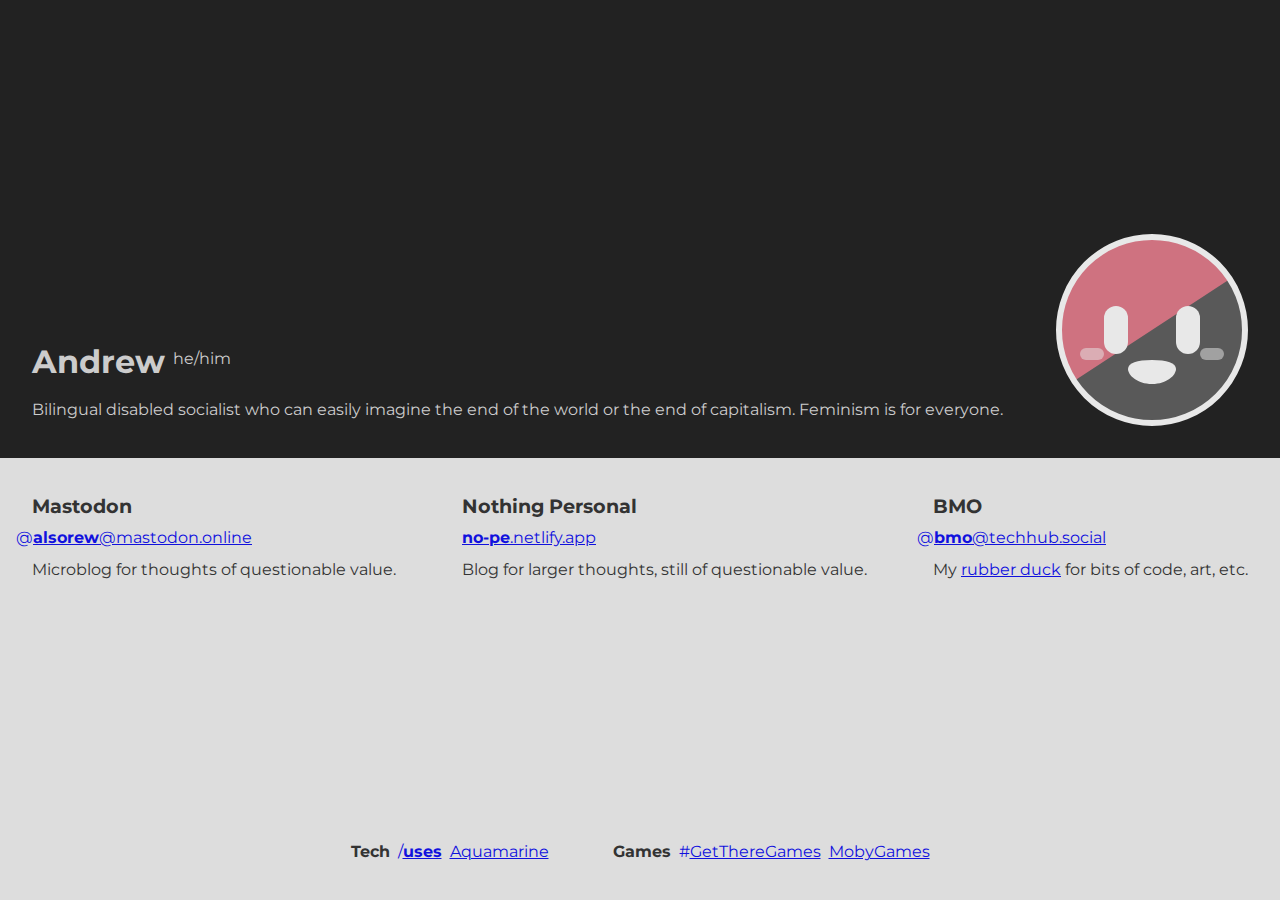
<file: index.html>
<!DOCTYPE html>
<html lang="en">
<head>
<meta name="title" content="Andrew"/>
<meta name="description" content="Bilingual disabled socialist who can easily imagine the end of the world or the end of capitalism. Feminism is for everyone. He/him.">
<title>Andrew</title>
<meta charset="utf-8">
<meta name="viewport" content="width=device-width, initial-scale=1">
<meta name="color-scheme" content="normal">
<meta property="og:title" content="Andrew">
<meta property="og:description" content="Bilingual disabled socialist who can easily imagine the end of the world or the end of capitalism. Feminism is for everyone. He/him.">
<meta property="og:type" content="website">
<meta property="og:url" content="https://onsamyj.github.io/">
<meta property="og:image" content="https://onsamyj.github.io/feature.png">
<meta name="twitter:card" content="summary_large_image">
<meta name="twitter:image" content="https://onsamyj.github.io/feature.png">
<meta name="twitter:title" content="Andrew">
<meta name="twitter:description" content="Bilingual disabled socialist who can easily imagine the end of the world or the end of capitalism. Feminism is for everyone. He/him.">
<link rel="icon" href="favicon.ico" sizes="any">
<link rel="icon" href="icon.svg" type="image/svg+xml">
<link rel="apple-touch-icon" href="apple-touch-icon.png">
<link rel="manifest" href="manifest.webmanifest">
<link href="style.css" rel="stylesheet">
<link rel="source-code" content="https://github.com/onsamyj/onsamyj.github.io">
</head>
<body>
    <header>
        <section>
            <article>
                <h1><strong>Andrew</strong> <sup>he/him</sup></h1>
                <p>Bilingual disabled socialist who can easily imagine the end of the world or the end of capitalism. Feminism is for everyone.</p>
            </article>
            <aside>
                <svg viewBox="0 0 64 64">
                    <desc>Userpic. Simple face: a red and black circle, diagonally divided, with a white border around it and white square-ish eyes, mouth and cheeks. The brightness of the colors is lowered to resemble the Disability Pride flag.</desc>
                    <circle cx="32" cy="32" r="31" fill="#595959"/>
                    <path d="m58 15A1 1 0 0 0 6 49" fill="#cf7280"/>
                    <g stroke-linecap="round" fill="none" stroke="#e8e8e8">
                        <g stroke-width="8">
                            <line x1="20" y1="28" x2="20" y2="36"/>
                            <line x1="44" y1="28" x2="44" y2="36"/>
                        </g>
                        <g stroke-width="4" opacity=".5">
                            <line x1="10" y1="40" x2="14" y2="40"/>
                            <line x1="50" y1="40" x2="54" y2="40"/>
                        </g>
                        <circle cx="32" cy="32" r="31" stroke-width="2"/>
                    </g>
                    <path d="m32 42c5 0 8 1 8 3s-3 5-8 5-8-3-8-5 3-3 8-3" fill="#e8e8e8"/>
                </svg>
            </aside>
        </section>
    </header>
    <main>
        <section>
            <article>
                <h2>Mastodon</h2>
                <dl>
                    <dt><a rel="me" href="https://mastodon.online/@alsorew"><em>@</em><span><strong>alsorew</strong>@mastodon.online</span></a></dt>
                    <dd>Microblog for thoughts of questionable value.</dd>
                </dl>
            </article>
            <article>
                <h2>Nothing Personal</h2>
                <dl>
                    <dt><a href="https://no-pe.netlify.app"><span><strong>no-pe</strong>.netlify.app</span></a></dt>
                    <dd>Blog for larger thoughts, still of questionable value.</dd>
                </dl>
            </article>
            <article>
                <h2>BMO</h2>
                <dl>
                    <dt><a href="https://techhub.social/@bmo"><em>@</em><span><strong>bmo</strong>@techhub.social</span></a></dt>
                    <dd>My <a href="https://en.wikipedia.org/wiki/Rubber_duck_debugging"><span>rubber duck</span></a> for bits of code, art, etc.</dd>
                </dl>
            </article>
        </section>
        <footer>
            <section>
                <article>
                    <h3>Tech</h3>
                    <a href="/uses/" title="What I stare at most of the time">/<strong><span>uses</span></strong></a>
                    <a href="https://github.com/onsamyj/aquamarine" title="Accessible color scheme"><span>Aquamarine</span></a>
                </article>
                <article>
                    <h3>Games</h3>
                    <a href="https://mastodon.online/tags/GetThereGames" title="Games that show a way forward">#<span>GetThereGames</span></a>
                    <a href="https://www.mobygames.com/user/120552/onsamyj/collection/" title="A couple of recomendation lists"><span>MobyGames</span></a>
                </article>
            </section>
        </footer>
    </main>
</body>
</html>
</file>
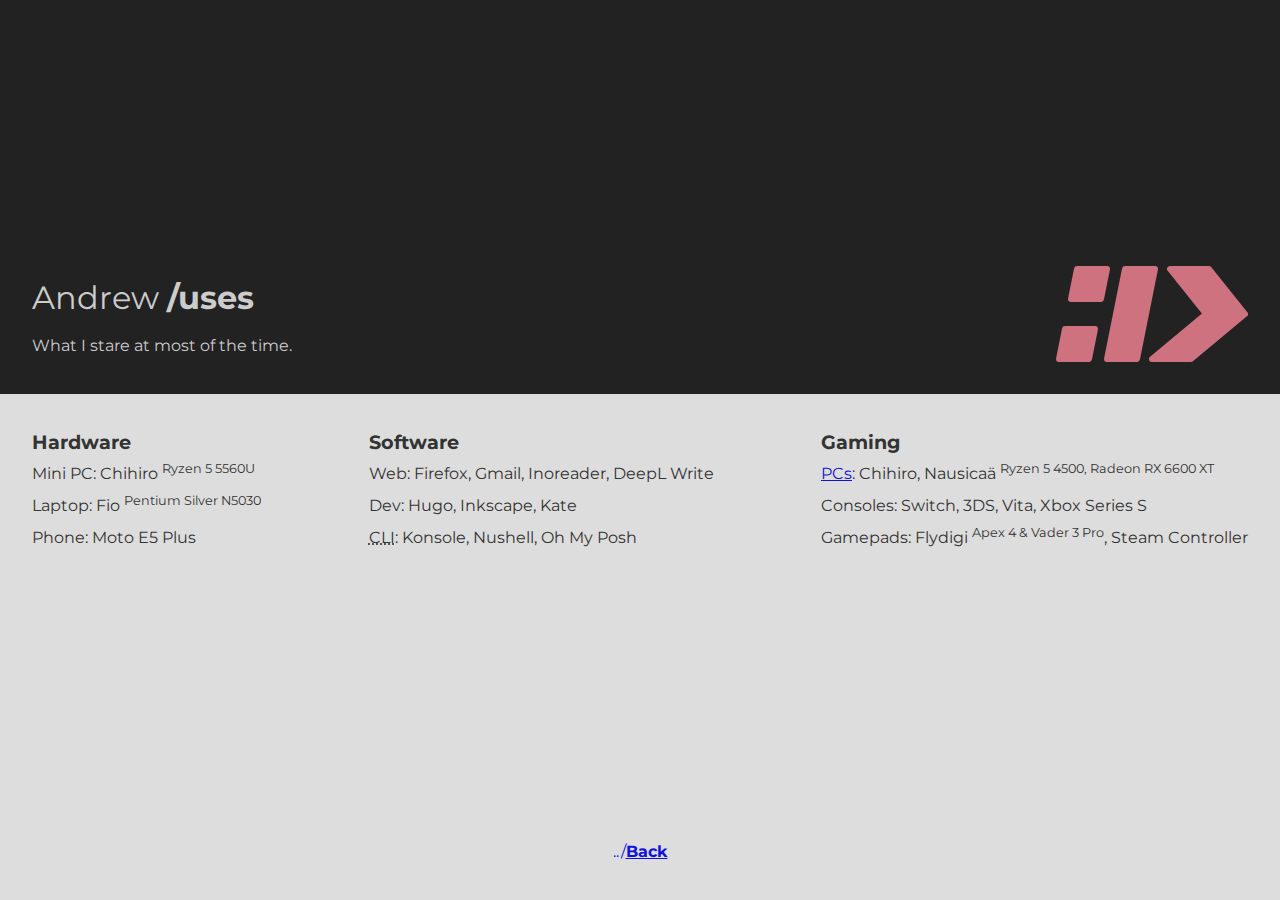
<file: uses/index.html>
<!DOCTYPE html>
<html lang="en">
<head>
<meta name="title" content="Andrew /uses"/>
<meta name="description" content="What Andrew /uses">
<title>Andrew /uses</title>
<meta charset="utf-8">
<meta name="viewport" content="width=device-width, initial-scale=1">
<meta name="color-scheme" content="normal">
<meta property="og:title" content="Andrew /uses">
<meta property="og:description" content="What Andrew /uses">
<meta property="og:type" content="website">
<meta property="og:url" content="https://onsamyj.github.io/uses/">
<meta property="og:image" content="https://onsamyj.github.io/icon-512.png">
<meta name="twitter:card" content="summary_large_image">
<meta name="twitter:image" content="https://onsamyj.github.io/icon-512.png">
<meta name="twitter:title" content="Andrew /uses">
<meta name="twitter:description" content="What Andrew /uses">
<link rel="icon" href="../favicon.ico" sizes="any">
<link rel="icon" href="../icon.svg" type="image/svg+xml">
<link rel="apple-touch-icon" href="../apple-touch-icon.png">
<link rel="manifest" href="../manifest.webmanifest">
<link href="../style.css" rel="stylesheet">
<link rel="source-code" content="https://github.com/onsamyj/onsamyj.github.io">
</head>

<body>
    <header>
        <section>
            <article>
                <h1>Andrew <strong>/uses</strong></h1>
                <p>What I stare at most of the time.</p>
            </article>
            <aside>
                <svg viewBox="0 0 64 32">
                    <title>HTML + CLI</title>
                    <desc>Illustration. Three characters: colon, forward slash, and greater-than sign. They combine the representation of a Web URI, an HTML tag, and a command line prompt.</desc>
                    <g fill="#cf7280" stroke="#cf7280" stroke-width="2" stroke-linejoin="round">
                        <polygon id="c" points="7 1,17 1,15 11,5 11"/>
                        <use href="#c" transform="translate(-4,20)"/>
                        <polygon points="23 1,33 1,27 31,17 31"/>
                        <polygon points="38 1,51 1,63 16,45 31,32 31,50 16"/>
                    </g>
                </svg>
            </aside>
        </section>
    </header>
    <main>
        <section>
            <article>
                <h2>Hardware</h2>
                <ul>
                    <li>Mini PC:
                        Chihiro
                        <sup>Ryzen 5 5560U</sup>
                    </li>
                    <li>Laptop:
                        Fio
                        <sup>Pentium Silver N5030</sup>
                    </li>
                    <li>Phone:
                        Moto E5 Plus
                    </li>
                </ul>
            </article>
            <article>
                <h2>Software</h2>
                <ul>
                    <li>Web:
                        Firefox,
                        Gmail,
                        Inoreader,
                        DeepL Write
                    </li>
                    <li>Dev:
                        Hugo,
                        Inkscape,
                        Kate
                    </li>
                    <li><abbr title="Command-line interface">CLI</abbr>:
                        Konsole,
                        Nushell,
                        Oh My Posh
                    </li>
                </ul>
            </article>
            <article>
                <h2>Gaming</h2>
                <ul>
                    <li><a href="https://browser.geekbench.com/user/434938"><span>PCs</span></a>:
                        Chihiro,
                        Nausicaä
                        <sup>Ryzen 5 4500, Radeon RX 6600 XT</sup>
                    </li>
                    <li>Consoles:
                        Switch,
                        3DS,
                        Vita,
                        Xbox Series S</span>
                    </li>
                    <li>Gamepads:
                        Flydigi <sup>Apex 4
                        &amp; Vader 3 Pro</sup>,
                        Steam Controller
                    </li>
                </ul>
            </article>
        </section>
        <footer>
            <section>
                <article>
                    <nav><p><a href="../">../<strong><span>Back</span></strong></a></p></nav>
                </article>
            </section>
        </footer>
    </main>
</body>
</html>
</file>
<file: style.css>
/* Fonts */

@font-face {
    font-display:           auto;
    font-family:            "Montserrat";
    font-style:             normal;
    font-weight:            400;
    src:                    url("fonts/montserrat-v26-latin-regular.woff2") format("woff2");
}

@font-face {
    font-display:           auto;
    font-family:            "Montserrat";
    font-style:             italic;
    font-weight:            400;
    src:                    url("fonts/montserrat-v26-latin-italic.woff2") format("woff2");
}

@font-face {
    font-display:           auto;
    font-family:            "Montserrat";
    font-style:             normal;
    font-weight:            700;
    src:                    url("fonts/montserrat-v26-latin-700.woff2") format("woff2");
}

@font-face {
    font-display:           auto;
    font-family:            "Montserrat";
    font-style:             italic;
    font-weight:            700;
    src:                    url("fonts/montserrat-v26-latin-700italic.woff2") format("woff2");
}



/* Base */

* {
    position:               relative;
    padding:                0;
    margin:                 0;
    border:                 0;
    font:                   inherit;
    vertical-align:         baseline;
    box-sizing:             border-box;
}
html {
    -webkit-text-size-adjust:
                            100%;
    height:                 100%;
    font-size:              16px;
}
body {
    font-family:            "Montserrat",
                            sans-serif;
    line-height:            2rem;
    font-size:              1rem;
    min-height:             100%;
}



/* Blocks */

body,
header,
main,
footer,
section {
    display:                flex;
    flex-flow:              column;
    align-items:            center;
    width:                  100%;
}
header,
main {
    flex-grow:              1;
}
header {
    justify-content:        flex-end;
}
header section {
    flex-flow:              column-reverse;
    padding-top:            3rem;
}
section {
    gap:                    2rem;
    max-width:              80rem;
    padding:                1rem;
}
main {
    justify-content:        space-between;
}
main section {
    align-items:            flex-start;
}
footer section {
    flex-flow:              row wrap;
    justify-content:        center;
    gap:                    0 4rem;
}
footer article {
    display:                flex;
    flex-flow:              row wrap;
    justify-content:        center;
    gap:                    0 .5rem;
}



/* Wide Blocks */

@media screen and (min-width:40rem) {
    section {
        padding:            2rem;
        justify-content:    space-between;
    }
    header section {
        flex-flow:          row;
        align-items:        flex-end;
    }
    main section {
        flex-flow:          row wrap;
    }
    dt a em {
        margin-left:        -1rem;
    }
}



/* Text */

strong,
h2,
h3 {
    font-weight:            bold;
}
em {
    font-style:             italic;
}
dt em {
    font-style:             normal;
}
a {
    text-decoration:        none;
}
sup {
    top:                    -.4rem;
    font-size:              .8rem;
    line-height:            100%;
}
h1 sup {
    top:                    -.55rem;
    font-size:              1rem;
    line-height:            100%;
}
a span {
    text-decoration:        underline;
}
abbr {
    text-decoration-line:   dotted;
}
h1 {
    font-size:              2rem;
    line-height:            4rem;
}
h2 {
    font-size:              1.2rem;
}
ul {
    list-style:             none;
}
ul li {
    padding-left:           2rem;
    text-indent:            -2rem;
}
h1 span,
ul li a,
ul li span {
    white-space:            nowrap;
}



/* Images */

aside svg {
    vertical-align:         bottom;
    height:                 auto;
    width:                  8rem;
}
li svg {
    height:                 .75rem;
    width:                  auto;
    vertical-align:         baseline;
    margin-right:           .0625rem;
}
@media screen and (min-width:60rem) {
    aside svg {
        width:              12rem;
    }
}



/* Colors */

header {
    color:                  #ccc;
}
body {
    color:                  #333;
}
a {
    color:                  #11d;
}
a:hover,
a:focus {
    color:                  #811;
}

body {
    background:             #ddd;
}
header {
    background:             #222;
}
</file>
